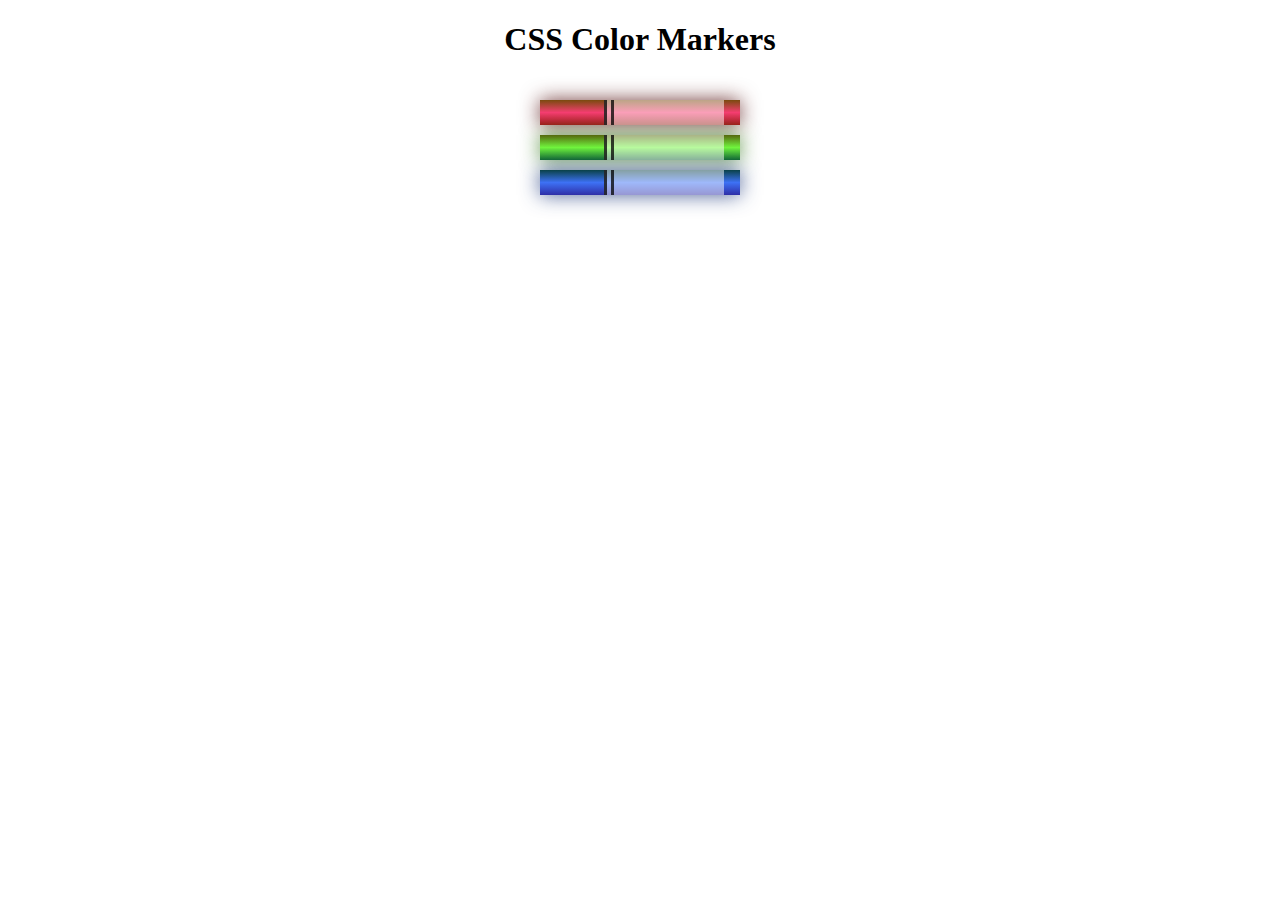
<file: CSS Color Markers/index.html>
<!--FreeCodeCamp
Ex-3: CSS Color Markers
Code:-->
<!DOCTYPE html>
<html lang="en">
  <head>
    <meta charset="utf-8">
    <meta name="viewport" content="width=device-width, initial-scale=1.0">
    <title>Colored Markers</title>
    <link rel="stylesheet" href="styles.css">
  </head>
  <body>
    <h1>CSS Color Markers</h1>
    <div class="container">
      <div class="marker red">
        <div class="cap"></div>
        <div class="sleeve"></div>
      </div>
      <div class="marker green">
        <div class="cap"></div>
        <div class="sleeve"></div>
      </div>
      <div class="marker blue">
        <div class="cap"></div>
        <div class="sleeve"></div>
      </div>
    </div>
  </body>
</html>
</file>
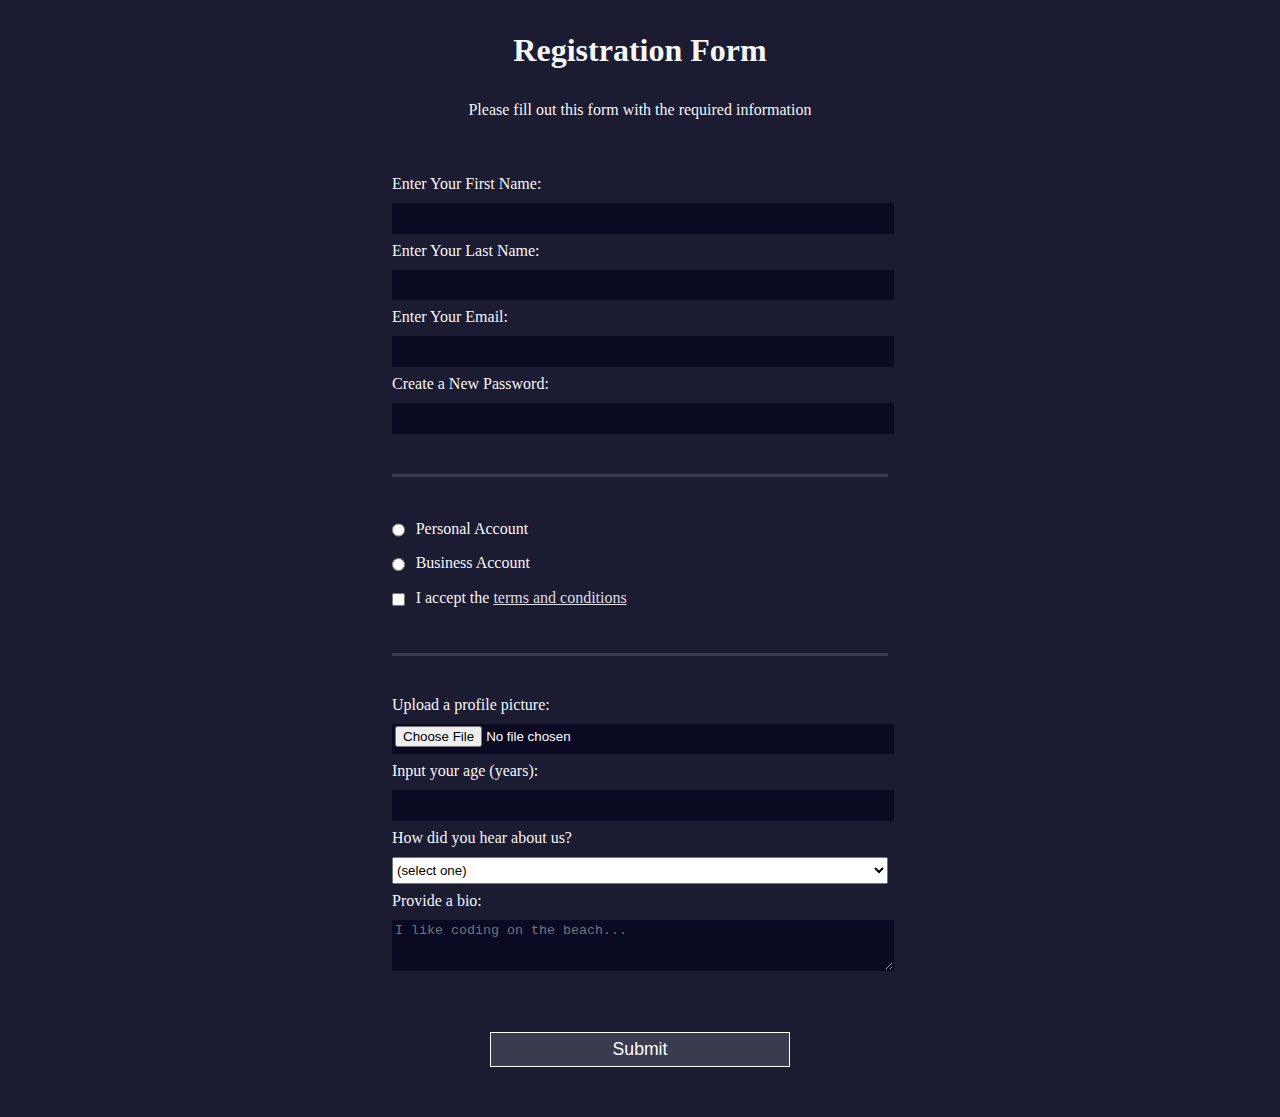
<file: Registration Form/index.html>
<!--FreeCodeCamp
Ex-4: Registration Form
Code:-->
<!DOCTYPE html>
<html lang="en">
  <head>
    <meta charset="UTF-8">
    <title>Registration Form</title>
    <link rel="stylesheet" href="styles.css" />
  </head>
  <body>
    <h1>Registration Form</h1>
    <p>Please fill out this form with the required information</p>
    <form action='https://register-demo.freecodecamp.org'>
      <fieldset>
        <label for="first-name">Enter Your First Name: <input id="first-name" name="first-name" type="text" required /></label>
        <label for="last-name">Enter Your Last Name: <input id="last-name" name="last-name" type="text" required /></label>
        <label for="email">Enter Your Email: <input id="email" name="email" type="email" required /></label>
        <label for="new-password">Create a New Password: <input id="new-password" name="new-password" type="password" pattern="[a-z0-5]{8,}" required /></label>
      </fieldset>
      <fieldset>
        <label for="personal-account"><input id="personal-account" type="radio" name="account-type" class="inline" /> Personal Account</label>
        <label for="business-account"><input id="business-account" type="radio" name="account-type" class="inline" /> Business Account</label>
        <label for="terms-and-conditions" name="terms-and-conditions">
          <input id="terms-and-conditions" type="checkbox" required name="terms-and-conditions" class="inline" /> I accept the <a href="https://www.freecodecamp.org/news/terms-of-service/">terms and conditions</a>
        </label>
      </fieldset>
      <fieldset>
        <label for="profile-picture">Upload a profile picture: <input id="profile-picture" type="file" name="file" /></label>
        <label for="age">Input your age (years): <input id="age" type="number" name="age" min="13" max="120" /></label>
        <label for="referrer">How did you hear about us?
          <select id="referrer" name="referrer">
            <option value="">(select one)</option>
            <option value="1">freeCodeCamp News</option>
            <option value="2">freeCodeCamp YouTube Channel</option>
            <option value="3">freeCodeCamp Forum</option>
            <option value="4">Other</option>
          </select>
        </label>
        <label for="bio">Provide a bio:
          <textarea id="bio" name="bio" rows="3" cols="30" placeholder="I like coding on the beach..."></textarea>
        </label>
      </fieldset>
      <input type="submit" value="Submit" />
    </form>
  </body>
</html>
</file>
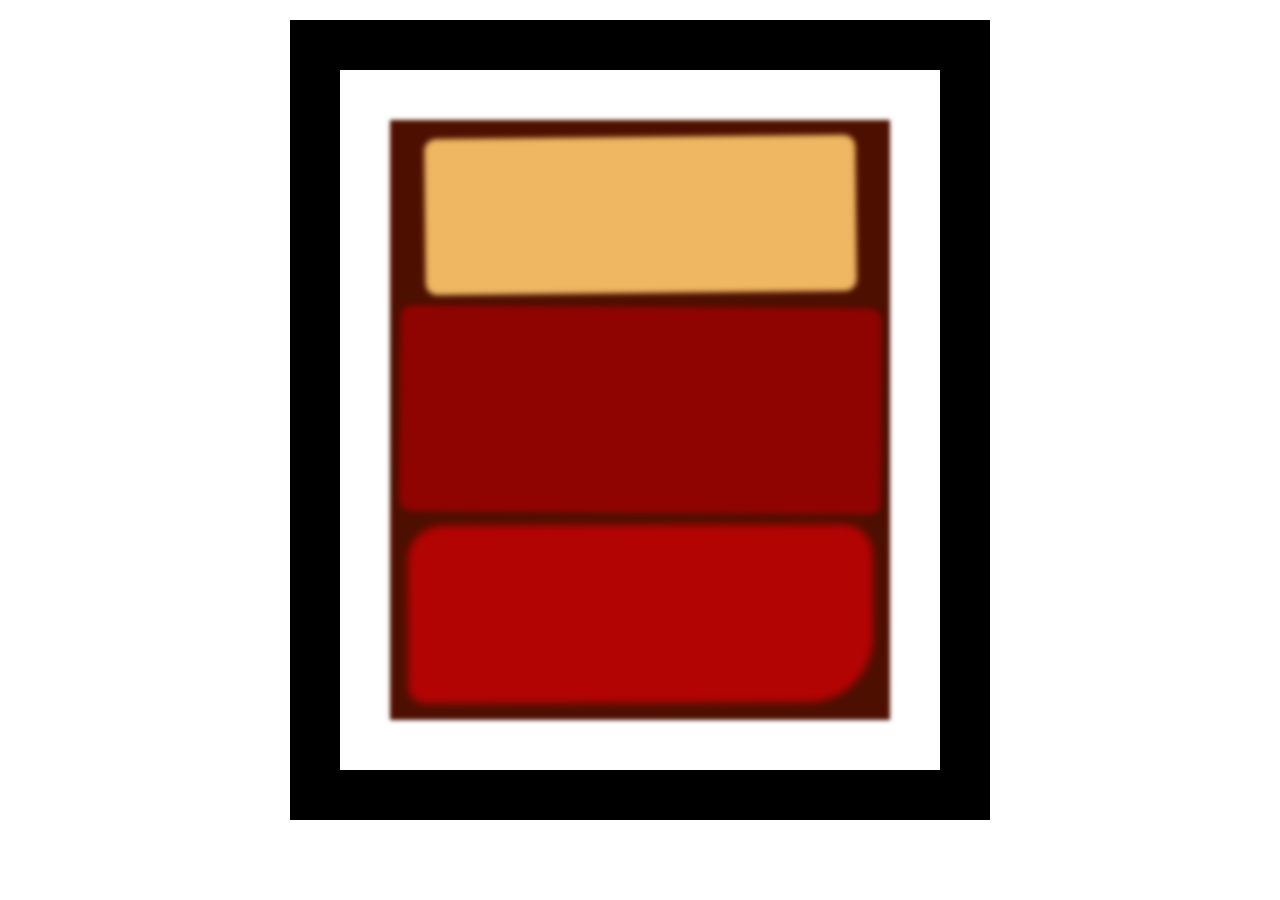
<file: Rothko Painting/index.html>
<!--FreeCodeCamp
Ex-6: Rothko Painting
Code:-->
<!DOCTYPE html>
<html lang="en">
  <head>
    <meta charset="UTF-8">
    <title>Rothko Painting</title>
    <link href="./styles.css" rel="stylesheet">
  </head>
  <body>
    <div class="frame">
      <div class="canvas">
        <div class="one"></div>
        <div class="two"></div>
        <div class="three"></div>
      </div>
    </div>
  </body>
</html>
</file>
<file: CSS Color Markers/styles.css>
h1 {
  text-align: center;
}

.container {
  background-color: rgb(255, 255, 255);
  padding: 10px 0;
}

.marker {
  width: 200px;
  height: 25px;
  margin: 10px auto;
}

.cap {
  width: 60px;
  height: 25px;
}

.sleeve {
  width: 110px;
  height: 25px;
  background-color: rgba(255, 255, 255, 0.5);
  border-left: 10px double rgba(0, 0, 0, 0.75);
}

.cap, .sleeve {
  display: inline-block;
}

.red {
  background: linear-gradient(rgb(122, 74, 14), rgb(245, 62, 113), rgb(162, 27, 27));
  box-shadow: 0 0 20px 0 rgba(83, 14, 14, 0.8);
}

.green {
  background: linear-gradient(#55680D, #71F53E, #116C31);
  box-shadow: 0 0 20px 0 #3B7E20CC;
}

.blue {
  background: linear-gradient(hsl(186, 76%, 16%), hsl(223, 90%, 60%), hsl(240, 56%, 42%));
  box-shadow: 0 0 20px 0 hsl(223, 59%,31%, 0.8);
}
</file>
<file: Registration Form/styles.css>
body {
  width: 100%;
  height: 100vh;
  margin: 0;
  background-color: #1b1b32;
  color: #f5f6f7;
  font-family: Tahoma;
  font-size: 16px;
}

h1, p {
  margin: 1em auto;
  text-align: center;
}

form {
  width: 60vw;
  max-width: 500px;
  min-width: 300px;
  margin: 0 auto;
  padding-bottom: 2em;
}

fieldset {
  border: none;
  padding: 2rem 0;
  border-bottom: 3px solid #3b3b4f;
}

fieldset:last-of-type {
  border-bottom: none;
}

label {
  display: block;
  margin: 0.5rem 0;
}

input,
textarea,
select {
  margin: 10px 0 0 0;
  width: 100%;
  min-height: 2em;
}

input, textarea {
  background-color: #0a0a23;
  border: 1px solid #0a0a23;
  color: #ffffff;
}

.inline {
  width: unset;
  margin: 0 0.5em 0 0;
  vertical-align: middle;
}

input[type="submit"] {
  display: block;
  width: 60%;
  margin: 1em auto;
  height: 2em;
  font-size: 1.1rem;
  background-color: #3b3b4f;
  border-color: white;
  min-width: 300px;
}

input[type="file"] {
  padding: 1px 2px;
}

a
{
  color:#dfdfe2;
}
</file>
<file: Rothko Painting/styles.css>
.canvas {
  width: 500px;
  height: 600px;
  background-color: #4d0f00;
  overflow: hidden;
  filter: blur(2px);
}

.frame {
  border: 50px solid black;
  width: 500px;
  padding: 50px;
  margin: 20px auto;
}

.one {
  width: 425px;
  height: 150px;
  background-color: #efb762;
  margin: 20px auto;
  box-shadow: 0 0 3px 3px #efb762;
  border-radius: 9px;
  transform: rotate(-0.6deg);
}

.two {
  width: 475px;
  height: 200px;
  background-color: #8f0401;
  margin: 0 auto 20px;
  box-shadow: 0 0 3px 3px #8f0401;
  border-radius: 8px 10px;
  transform: rotate(0.4deg);
}

.one, .two {
  filter: blur(1px);
}

.three {
  width: 91%;
  height: 28%;
  background-color: #b20403;
  margin: auto;
  filter: blur(2px);
  box-shadow: 0 0 5px 5px #b20403;
  border-radius: 30px 25px 60px 12px;
transform: rotate(-0.2deg);
</file>
